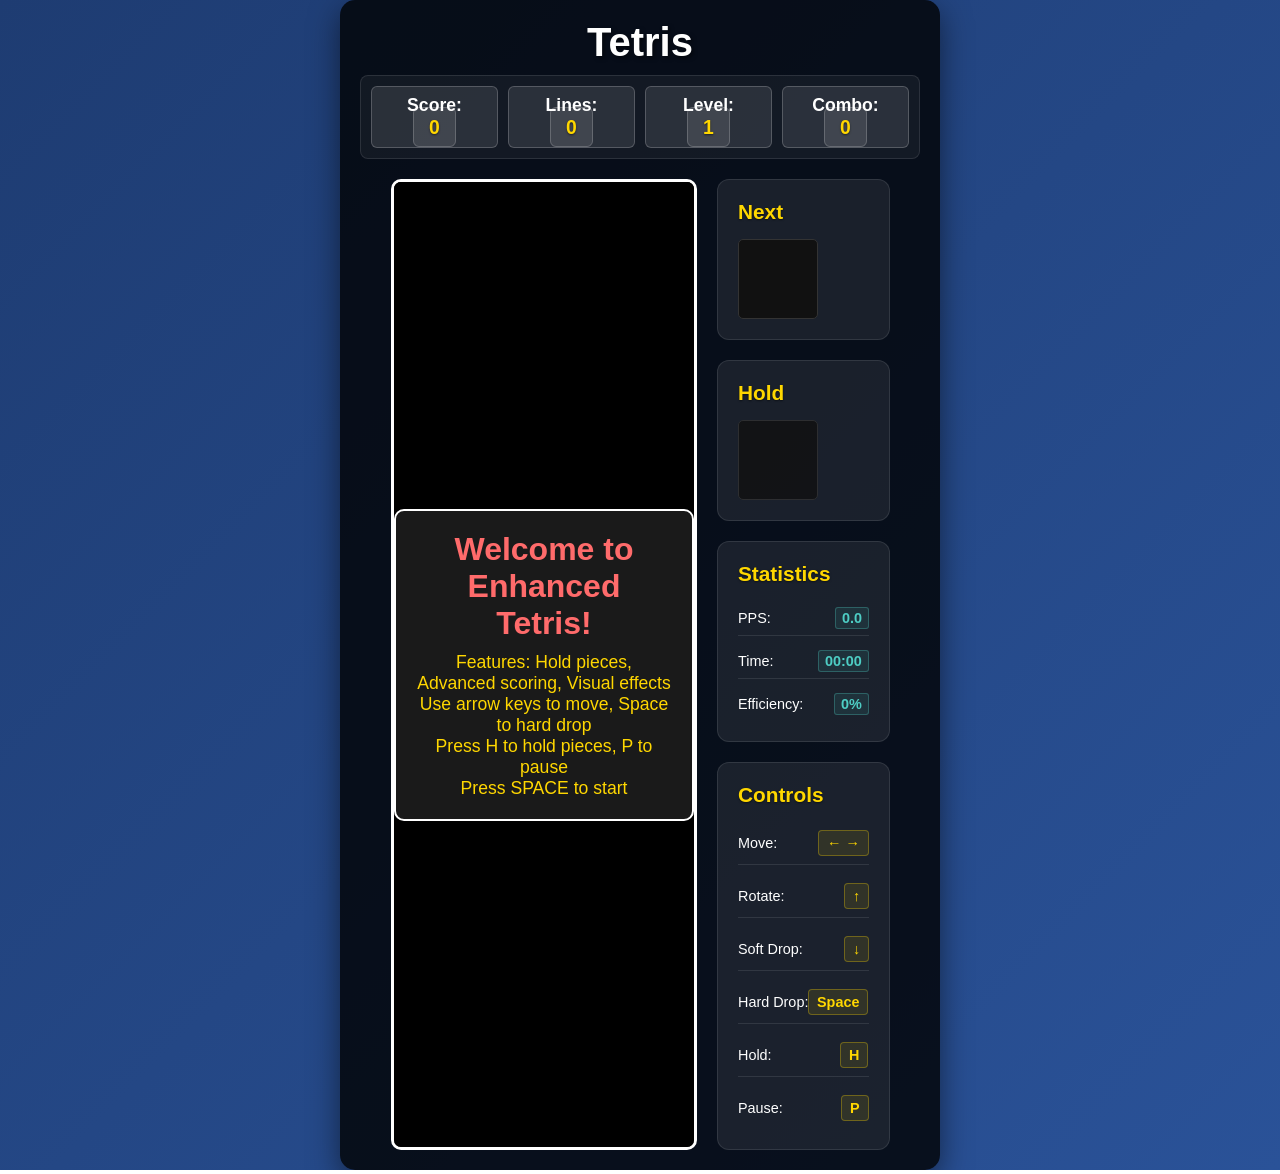
<file: index.html>
<!DOCTYPE html>
<html lang="en">
<head>
    <meta charset="UTF-8">
    <meta name="viewport" content="width=device-width, initial-scale=1.0">
    <title>Tetris Game</title>
    <link rel="stylesheet" href="styles.css">
</head>
<body>
    <div class="game-container">
        <div class="game-header">
            <h1>Tetris</h1>
            <div class="score-display">
                <span>Score: <span id="score">0</span></span>
                <span>Lines: <span id="lines">0</span></span>
                <span>Level: <span id="level">1</span></span>
                <span>Combo: <span id="combo">0</span></span>
            </div>
        </div>
        
        <div class="game-content">
            <div class="game-board-container">
                <canvas id="gameBoard" width="300" height="600"></canvas>
                <div class="game-overlay" id="gameOverlay">
                    <div class="game-message" id="gameMessage">
                        <h2>Game Over</h2>
                        <p>Press SPACE to restart</p>
                    </div>
                </div>
            </div>
            
            <div class="game-info">
                <div class="next-piece">
                    <h3>Next</h3>
                    <canvas id="nextPiece" width="80" height="80"></canvas>
                </div>
                
                <div class="hold-piece">
                    <h3>Hold</h3>
                    <canvas id="holdPiece" width="80" height="80"></canvas>
                </div>
                
                <div class="game-stats">
                    <h3>Statistics</h3>
                    <div class="stat-item">
                        <span>PPS:</span>
                        <span id="pps">0.0</span>
                    </div>
                    <div class="stat-item">
                        <span>Time:</span>
                        <span id="gameTime">00:00</span>
                    </div>
                    <div class="stat-item">
                        <span>Efficiency:</span>
                        <span id="efficiency">0%</span>
                    </div>
                </div>
                
                <div class="controls">
                    <h3>Controls</h3>
                    <div class="control-item">
                        <span>Move:</span>
                        <span>← →</span>
                    </div>
                    <div class="control-item">
                        <span>Rotate:</span>
                        <span>↑</span>
                    </div>
                    <div class="control-item">
                        <span>Soft Drop:</span>
                        <span>↓</span>
                    </div>
                    <div class="control-item">
                        <span>Hard Drop:</span>
                        <span>Space</span>
                    </div>
                    <div class="control-item">
                        <span>Hold:</span>
                        <span>H</span>
                    </div>
                    <div class="control-item">
                        <span>Pause:</span>
                        <span>P</span>
                    </div>
                </div>
            </div>
        </div>
    </div>

    <!-- Core Game Scripts -->
    <script src="js/core/constants.js"></script>
    <script src="js/core/game-state.js"></script>
    
    <!-- Game Components -->
    <script src="js/components/board.js"></script>
    <script src="js/components/piece.js"></script>
    <script src="js/components/shapes.js"></script>
    
    <!-- Game Systems -->
    <script src="js/systems/input-handler.js"></script>
    <script src="js/systems/line-clearer.js"></script>
    <script src="js/systems/score-manager.js"></script>
    
    <!-- Game Logic -->
    <script src="js/game/game-loop.js"></script>
    <script src="js/game/game-renderer.js"></script>
    <script src="js/game/game-manager.js"></script>
    
    <!-- Main Entry Point -->
    <script src="main.js"></script>
</body>
</html>
</file>
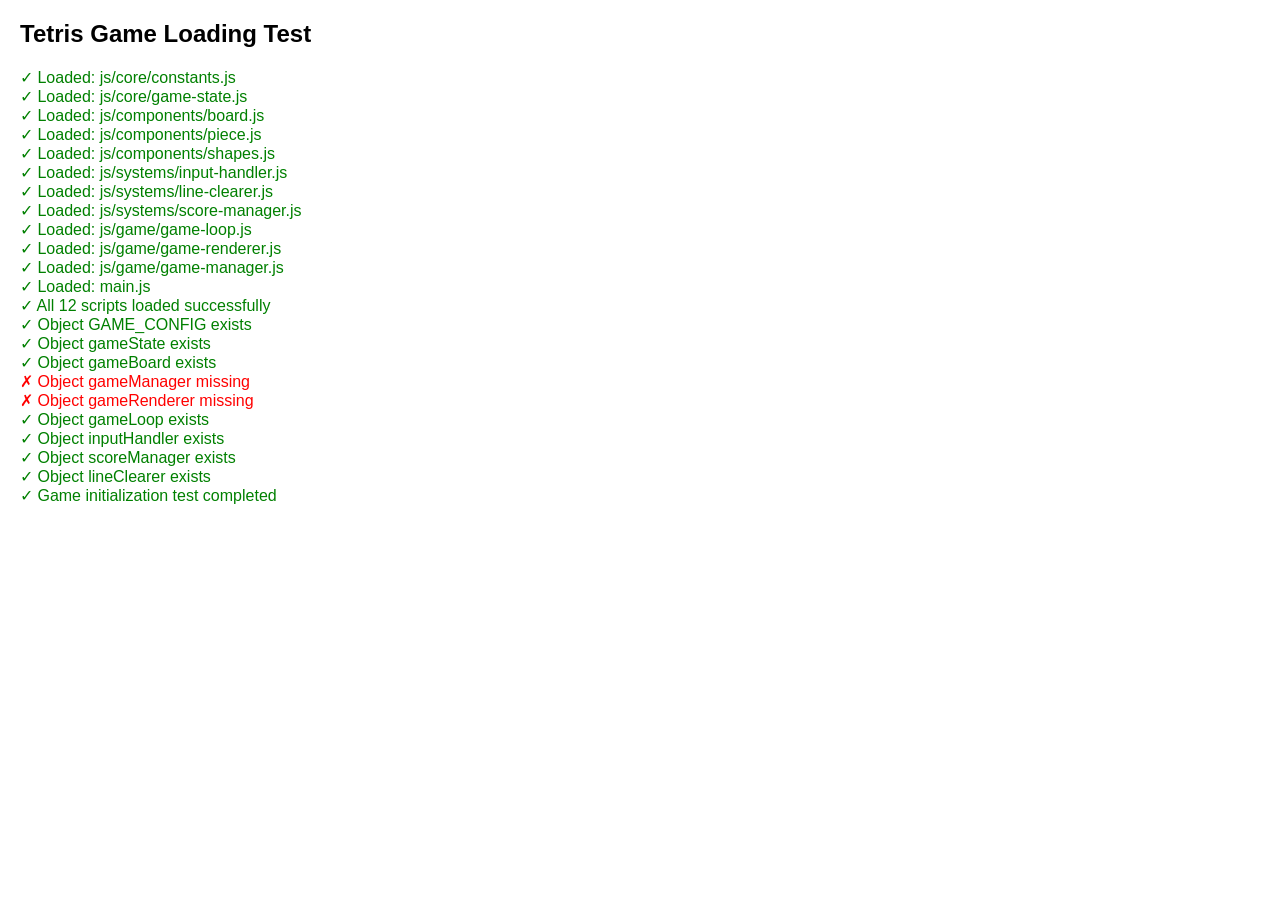
<file: test.html>
<!DOCTYPE html>
<html>
<head>
    <title>Tetris Test</title>
    <style>
        body { font-family: Arial, sans-serif; margin: 20px; }
        .error { color: red; }
        .success { color: green; }
    </style>
</head>
<body>
    <h2>Tetris Game Loading Test</h2>
    <div id="results"></div>
    
    <script>
        const results = document.getElementById('results');
        
        function log(message, isError = false) {
            const div = document.createElement('div');
            div.className = isError ? 'error' : 'success';
            div.textContent = message;
            results.appendChild(div);
        }
        
        // Test loading each script file
        const scripts = [
            'js/core/constants.js',
            'js/core/game-state.js',
            'js/components/board.js',
            'js/components/piece.js',
            'js/components/shapes.js',
            'js/systems/input-handler.js',
            'js/systems/line-clearer.js',
            'js/systems/score-manager.js',
            'js/game/game-loop.js',
            'js/game/game-renderer.js',
            'js/game/game-manager.js',
            'main.js'
        ];
        
        let loadedScripts = 0;
        
        function loadScript(src) {
            return new Promise((resolve, reject) => {
                const script = document.createElement('script');
                script.src = src;
                script.onload = () => {
                    log(`✓ Loaded: ${src}`);
                    loadedScripts++;
                    resolve();
                };
                script.onerror = () => {
                    log(`✗ Failed to load: ${src}`, true);
                    reject(new Error(`Failed to load ${src}`));
                };
                document.head.appendChild(script);
            });
        }
        
        async function testGame() {
            try {
                for (const script of scripts) {
                    await loadScript(script);
                }
                
                log(`\n✓ All ${loadedScripts} scripts loaded successfully`);
                
                // Test if main objects exist
                const objects = ['GAME_CONFIG', 'gameState', 'gameBoard', 'gameManager', 'gameRenderer', 'gameLoop', 'inputHandler', 'scoreManager', 'lineClearer'];
                
                for (const obj of objects) {
                    if (window[obj]) {
                        log(`✓ Object ${obj} exists`);
                    } else {
                        log(`✗ Object ${obj} missing`, true);
                    }
                }
                
                log('\n✓ Game initialization test completed');
                
            } catch (error) {
                log(`\n✗ Error during loading: ${error.message}`, true);
            }
        }
        
        testGame();
    </script>
</body>
</html>
</file>
<file: styles.css>
/* Tetris Game Styles */
* {
    margin: 0;
    padding: 0;
    box-sizing: border-box;
}

body {
    font-family: Arial, sans-serif;
    background: linear-gradient(135deg, #1e3c72 0%, #2a5298 100%);
    color: white;
    min-height: 100vh;
    display: flex;
    justify-content: center;
    align-items: center;
}

.game-container {
    background: rgba(0, 0, 0, 0.8);
    border-radius: 15px;
    padding: 20px;
    box-shadow: 0 10px 30px rgba(0, 0, 0, 0.5);
    max-width: 600px;
    width: 100%;
    animation: fadeIn 0.5s ease-out;
}

.game-header {
    text-align: center;
    margin-bottom: 20px;
}

.game-header h1 {
    font-size: 2.5em;
    margin-bottom: 10px;
    text-shadow: 2px 2px 4px rgba(0, 0, 0, 0.5);
}

.score-display {
    display: grid;
    grid-template-columns: repeat(4, 1fr);
    gap: 10px;
    font-size: 1.1em;
    font-weight: bold;
    background: rgba(255, 255, 255, 0.05);
    padding: 10px;
    border-radius: 8px;
    border: 1px solid rgba(255, 255, 255, 0.1);
}

.score-display span {
    padding: 8px 15px;
    background: rgba(255, 255, 255, 0.1);
    border-radius: 6px;
    border: 1px solid rgba(255, 255, 255, 0.2);
    transition: all 0.3s ease;
    animation: slideIn 0.3s ease-out;
}

.score-display span span {
    color: #ffd700;
    font-size: 1.1em;
    text-shadow: 0 1px 2px rgba(0, 0, 0, 0.5);
}

.game-content {
    display: flex;
    gap: 20px;
    justify-content: center;
}

.game-board-container {
    position: relative;
    border: 3px solid #fff;
    border-radius: 10px;
    background: #000;
}

#gameBoard {
    display: block;
    background: #000;
    border-radius: 7px;
}

.game-overlay {
    position: absolute;
    top: 0;
    left: 0;
    right: 0;
    bottom: 0;
    background: rgba(0, 0, 0, 0.8);
    display: none;
    justify-content: center;
    align-items: center;
    border-radius: 7px;
}

.game-overlay.visible {
    display: flex;
}

.game-message {
    text-align: center;
    padding: 20px;
    background: rgba(255, 255, 255, 0.1);
    border-radius: 10px;
    border: 2px solid #fff;
    animation: pulse 2s infinite;
}

.game-message h2 {
    font-size: 2em;
    margin-bottom: 10px;
    color: #ff6b6b;
}

.game-message p {
    font-size: 1.1em;
    color: #ffd700;
}

.game-info {
    display: flex;
    flex-direction: column;
    gap: 20px;
    min-width: 150px;
}

.game-info > div {
    background: rgba(255, 255, 255, 0.08);
    border-radius: 12px;
    padding: 20px;
    border: 1px solid rgba(255, 255, 255, 0.1);
    transition: all 0.3s ease;
    position: relative;
    overflow: hidden;
}

.game-info > div:hover {
    transform: translateY(-2px);
    box-shadow: 0 4px 8px rgba(0, 0, 0, 0.2);
}

.game-info h3 {
    color: #ffd700;
    margin-bottom: 15px;
    font-size: 1.3em;
    text-shadow: 0 1px 2px rgba(0, 0, 0, 0.5);
}

#nextPiece {
    display: block;
    background: #111;
    border-radius: 5px;
    border: 1px solid #333;
    transition: all 0.3s ease;
}

#holdPiece {
    display: block;
    background: #111;
    border-radius: 5px;
    border: 1px solid #333;
    transition: all 0.3s ease;
    opacity: 0.8;
}

#holdPiece.disabled {
    opacity: 0.4;
    filter: grayscale(70%);
}

.next-piece:hover #nextPiece,
.hold-piece:hover #holdPiece {
    transform: scale(1.05);
    filter: brightness(1.1);
}

.stat-item {
    display: flex;
    justify-content: space-between;
    align-items: center;
    margin-bottom: 8px;
    padding: 6px 0;
    font-size: 0.9em;
    border-bottom: 1px solid rgba(255, 255, 255, 0.1);
    transition: all 0.3s ease;
}

.stat-item:last-child {
    border-bottom: none;
    margin-bottom: 0;
}

.stat-item span:last-child {
    font-weight: bold;
    color: #4ecdc4;
    background: rgba(78, 205, 196, 0.1);
    padding: 2px 6px;
    border-radius: 3px;
    border: 1px solid rgba(78, 205, 196, 0.3);
}

.control-item {
    display: flex;
    justify-content: space-between;
    align-items: center;
    margin-bottom: 10px;
    padding: 8px 0;
    font-size: 0.9em;
    border-bottom: 1px solid rgba(255, 255, 255, 0.1);
    transition: all 0.3s ease;
}

.control-item:last-child {
    border-bottom: none;
    margin-bottom: 0;
}

.control-item:hover {
    color: #ffd700;
    padding-left: 5px;
    background: rgba(255, 255, 255, 0.05);
    border-radius: 4px;
    transform: translateX(5px);
}

.control-item span:last-child {
    font-weight: bold;
    color: #ffd700;
    background: rgba(255, 215, 0, 0.1);
    padding: 4px 8px;
    border-radius: 4px;
    border: 1px solid rgba(255, 215, 0, 0.3);
    transition: all 0.3s ease;
}

.control-item:hover span:last-child {
    background: rgba(255, 215, 0, 0.2);
    transform: scale(1.05);
}

/* Animations */
@keyframes fadeIn {
    from { opacity: 0; transform: translateY(-20px); }
    to { opacity: 1; transform: translateY(0); }
}

@keyframes slideIn {
    from { transform: translateX(-100%); }
    to { transform: translateX(0); }
}

@keyframes pulse {
    0%, 100% { transform: scale(1); }
    50% { transform: scale(1.05); }
}

@keyframes lineClear {
    0% { background: rgba(255, 255, 255, 0.8); transform: scaleX(1); }
    50% { background: rgba(255, 255, 255, 0.4); transform: scaleX(0.5); }
    100% { background: rgba(255, 255, 255, 0.0); transform: scaleX(0.1); }
}

@keyframes levelUp {
    0% { transform: scale(1) rotate(0deg); color: inherit; }
    25% { transform: scale(1.2) rotate(5deg); color: #ffd700; }
    50% { transform: scale(1.3) rotate(-5deg); color: #ff6b6b; }
    75% { transform: scale(1.2) rotate(3deg); color: #4ecdc4; }
    100% { transform: scale(1) rotate(0deg); color: #ffd700; }
}

@keyframes scoreIncrement {
    0% { transform: scale(1); }
    50% { transform: scale(1.15); }
    100% { transform: scale(1); }
}

@keyframes dropFeedback {
    0% { 
        opacity: 1; 
        transform: translate(-50%, -50%) scale(1);
        color: #ffd700;
    }
    50% { 
        opacity: 0.8; 
        transform: translate(-50%, -60%) scale(1.2);
        color: #ff6b6b;
    }
    100% { 
        opacity: 0; 
        transform: translate(-50%, -80%) scale(0.8);
        color: #4ecdc4;
    }
}

@keyframes fadeUpOut {
    0% { 
        opacity: 1; 
        transform: translateY(0) scale(1);
    }
    50% { 
        opacity: 0.8; 
        transform: translateY(-20px) scale(1.1);
    }
    100% { 
        opacity: 0; 
        transform: translateY(-40px) scale(0.9);
    }
}

@keyframes screenShake {
    0%, 100% { transform: translateX(0); }
    10%, 30%, 50%, 70%, 90% { transform: translateX(-2px); }
    20%, 40%, 60%, 80% { transform: translateX(2px); }
}

@keyframes pieceGlow {
    0%, 100% { 
        box-shadow: 0 0 5px rgba(255, 255, 255, 0.3);
        filter: brightness(1);
    }
    50% { 
        box-shadow: 0 0 15px rgba(255, 255, 255, 0.6);
        filter: brightness(1.2);
    }
}

@keyframes comboFlash {
    0%, 100% { 
        filter: hue-rotate(0deg) brightness(1);
    }
    25% { 
        filter: hue-rotate(90deg) brightness(1.3);
    }
    50% { 
        filter: hue-rotate(180deg) brightness(1.5);
    }
    75% { 
        filter: hue-rotate(270deg) brightness(1.3);
    }
}

@keyframes perfectClearEffect {
    0% { 
        filter: brightness(1) saturate(1) hue-rotate(0deg);
        transform: scale(1);
    }
    25% { 
        filter: brightness(1.5) saturate(1.5) hue-rotate(90deg);
        transform: scale(1.02);
    }
    50% { 
        filter: brightness(2) saturate(2) hue-rotate(180deg);
        transform: scale(1.05);
    }
    75% { 
        filter: brightness(1.5) saturate(1.5) hue-rotate(270deg);
        transform: scale(1.02);
    }
    100% { 
        filter: brightness(1) saturate(1) hue-rotate(360deg);
        transform: scale(1);
    }
}

@keyframes tetrisEffect {
    0% { 
        filter: brightness(1) contrast(1);
        transform: scale(1) rotate(0deg);
    }
    20% { 
        filter: brightness(1.8) contrast(1.3);
        transform: scale(1.03) rotate(1deg);
    }
    40% { 
        filter: brightness(2.2) contrast(1.5);
        transform: scale(1.05) rotate(-1deg);
    }
    60% { 
        filter: brightness(1.8) contrast(1.3);
        transform: scale(1.03) rotate(1deg);
    }
    80% { 
        filter: brightness(1.4) contrast(1.1);
        transform: scale(1.01) rotate(-0.5deg);
    }
    100% { 
        filter: brightness(1) contrast(1);
        transform: scale(1) rotate(0deg);
    }
}

@keyframes particleExplosion {
    0% { 
        opacity: 1; 
        transform: scale(0) rotate(0deg);
    }
    50% { 
        opacity: 0.8; 
        transform: scale(1.2) rotate(180deg);
    }
    100% { 
        opacity: 0; 
        transform: scale(0.5) rotate(360deg);
    }
}

@keyframes ghostPieceFlicker {
    0%, 100% { opacity: 0.3; }
    50% { opacity: 0.6; }
}

@keyframes lockWarning {
    0%, 100% { 
        filter: brightness(1);
        border-color: rgba(255, 255, 255, 0.3);
    }
    50% { 
        filter: brightness(1.3);
        border-color: rgba(255, 100, 100, 0.8);
    }
}

@keyframes holdPieceSwap {
    0% { 
        transform: scale(1) rotate(0deg);
        filter: hue-rotate(0deg);
    }
    50% { 
        transform: scale(1.2) rotate(180deg);
        filter: hue-rotate(180deg);
    }
    100% { 
        transform: scale(1) rotate(360deg);
        filter: hue-rotate(360deg);
    }
}

@keyframes backgroundPulse {
    0%, 100% { 
        background: linear-gradient(135deg, #1e3c72 0%, #2a5298 100%);
    }
    50% { 
        background: linear-gradient(135deg, #2a5298 0%, #1e3c72 100%);
    }
}

/* Animation classes */
.line-clear-animation {
    animation: lineClear 0.15s ease-in-out;
}

.level-up-animation {
    animation: levelUp 1s ease-out;
}

.score-increment-animation {
    animation: scoreIncrement 0.4s ease-out;
}

.screen-shake {
    animation: screenShake 0.3s ease-in-out;
}

.piece-glow {
    animation: pieceGlow 0.5s ease-in-out;
}

.combo-flash {
    animation: comboFlash 0.8s ease-in-out;
}

.perfect-clear-effect {
    animation: perfectClearEffect 1.5s ease-in-out;
}

.tetris-effect {
    animation: tetrisEffect 1.2s ease-in-out;
}

.particle-explosion {
    animation: particleExplosion 0.6s ease-out;
}

.ghost-piece-flicker {
    animation: ghostPieceFlicker 2s ease-in-out infinite;
}

.lock-warning {
    animation: lockWarning 0.5s ease-in-out infinite;
}

.hold-piece-swap {
    animation: holdPieceSwap 0.4s ease-in-out;
}

.background-pulse {
    animation: backgroundPulse 4s ease-in-out infinite;
}

/* Enhanced visual effects */
.game-board-container.danger-zone {
    border-color: #ff6b6b;
    box-shadow: 0 0 20px rgba(255, 107, 107, 0.5);
}

.game-board-container.combo-active {
    border-color: #4ecdc4;
    box-shadow: 0 0 25px rgba(78, 205, 196, 0.6);
}

.game-board-container.perfect-clear {
    border-color: #ffd700;
    box-shadow: 0 0 30px rgba(255, 215, 0, 0.8);
}

.score-display.level-up {
    background: linear-gradient(45deg, #ffd700, #ff6b6b, #4ecdc4);
    background-size: 300% 300%;
    animation: gradientShift 2s ease infinite;
}

@keyframes gradientShift {
    0% { background-position: 0% 50%; }
    50% { background-position: 100% 50%; }
    100% { background-position: 0% 50%; }
}

/* Performance optimizations */
.game-container * {
    will-change: transform, opacity, filter;
    backface-visibility: hidden;
}

#gameBoard {
    transform: translateZ(0);
}

/* Mobile enhancements */
@media (max-width: 768px) {
    .game-container {
        animation: fadeIn 0.3s ease-out;
    }
    
    .score-display {
        font-size: 0.9em;
    }
    
    .game-message h2 {
        font-size: 1.5em;
    }
    
    .control-item {
        font-size: 0.8em;
    }
}

/* High contrast mode support */
@media (prefers-contrast: high) {
    .game-container {
        background: rgba(0, 0, 0, 0.95);
        border: 2px solid white;
    }
    
    .game-board-container {
        border-width: 4px;
    }
    
    .score-display {
        background: rgba(255, 255, 255, 0.15);
        border: 2px solid rgba(255, 255, 255, 0.3);
    }
}

/* Reduced motion support */
@media (prefers-reduced-motion: reduce) {
    * {
        animation-duration: 0.01ms !important;
        animation-iteration-count: 1 !important;
        transition-duration: 0.01ms !important;
    }
    
    .game-container {
        animation: none;
    }
}

/* Responsive Design */
@media (max-width: 768px) {
    .game-content {
        flex-direction: column;
        align-items: center;
    }
    
    .game-info {
        display: grid;
        grid-template-columns: repeat(2, 1fr);
        gap: 15px;
        min-width: auto;
    }
    
    .score-display {
        grid-template-columns: repeat(2, 1fr);
        font-size: 0.9em;
    }
    
    .game-container {
        animation: fadeIn 0.3s ease-out;
    }
    
    .game-message h2 {
        font-size: 1.5em;
    }
    
    .control-item, .stat-item {
        font-size: 0.8em;
    }
}
</file>
